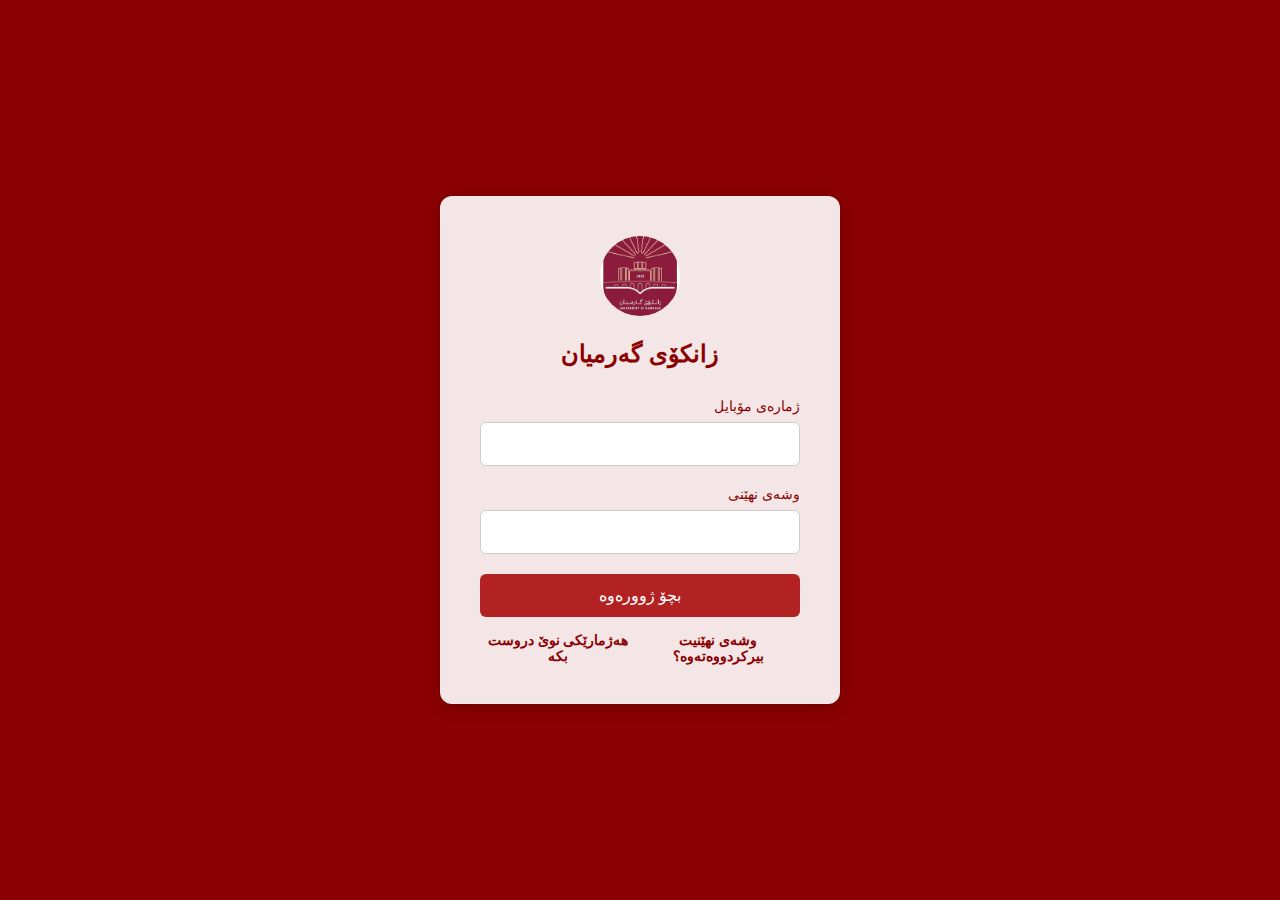
<file: index.html>
<!DOCTYPE html>
<html lang="ku">
<head>
    <meta charset="UTF-8">
    <meta name="viewport" content="width=device-width, initial-scale=1.0">
    <title>زانکۆی گەرمیان</title>
    
    <style>
/* Reset */
* {
    margin: 0;
    padding: 0;
    box-sizing: border-box;
}

body {
    /* گۆڕینی باکگراوند بۆ سووری تۆخ (وەک خوێن) */
    background-color: #8B0000; 
    display: flex;
    justify-content: center;
    align-items: center;
    min-height: 100vh;
    font-family: Arial, sans-serif;
    direction: rtl; 
}

.login-container {
    /* ڕەنگی بۆکسەکە (سپی نیمچە ڕوون) */
    background-color: rgba(255, 255, 255, 0.9);
    padding: 40px;
    border-radius: 12px;
    box-shadow: 0 4px 15px rgba(0, 0, 0, 0.2);
    width: 100%;
    max-width: 400px;
    text-align: center;
}

.login-logo {
    width: 80px;
    height: 80px;
    margin-bottom: 20px;
    border-radius: 50%;
    object-fit: cover;
}

h2 {
    /* ڕەنگی نووسینەکە (سووری تۆخ) */
    color: #8B0000; 
    margin-bottom: 30px;
    font-size: 24px;
    font-weight: 600;
}

.input-group {
    margin-bottom: 20px;
    text-align: right; 
}

.input-group label {
    /* ڕەنگی نووسینەکە (تۆخ) */
    color: #8B0000; 
    display: block;
    margin-bottom: 8px;
    font-size: 14px;
}

.input-group input[type="text"],
.input-group input[type="password"] {
    width: 100%;
    padding: 12px;
    border: 1px solid #cccccc;
    border-radius: 6px;
    font-size: 16px;
    transition: border-color 0.3s;
}

.input-group input:focus {
    border-color: #8B0000;
    outline: none;
}

.login-button {
    /* ڕەنگی دوگمە (سووری تۆخ) */
    width: 100%;
    padding: 12px;
    background-color: #B22222; 
    color: #ffffff;
    border: none;
    border-radius: 6px;
    font-size: 16px;
    cursor: pointer;
    transition: background-color 0.3s;
}

.login-button:hover {
    background-color: #8B0000;
}

.links {
    margin-top: 15px;
    display: flex;
    justify-content: space-between;
}

.links a {
    /* ڕەنگی لینکەکان (سووری تۆخ) */
    color: #8B0000;
    text-decoration: none;
    font-size: 14px;
    transition: color 0.3s;
    font-weight: 700;
}

.links a:hover {
    text-decoration: underline;
}

    </style>
</head>
<body>
    <div class="login-container">
        <img src="logo.jpg" alt="Logo Zankoy Garmian" class="login-logo">
        
        <h2>زانکۆی گەرمیان</h2>
        
        <form action="#" method="POST"> 
            <div class="input-group">
                <label for="username">ژمارەی مۆبایل</label>
                <input type="text" id="username" name="username" required>
            </div>
            <div class="input-group">
                <label for="password">وشەی نهێنی</label>
                <input type="password" id="password" name="password" required>
            </div>
            
            <button type="submit" class="login-button">بچۆ ژوورەوە</button>
            
            <div class="links">
                <a href="#">وشەی نهێنیت بیرکردووەتەوە؟</a>
                <a href="#">هەژمارێکی نوێ دروست بکە</a>
            </div>
        </form>
    </div>
</body>
</html>
</file>
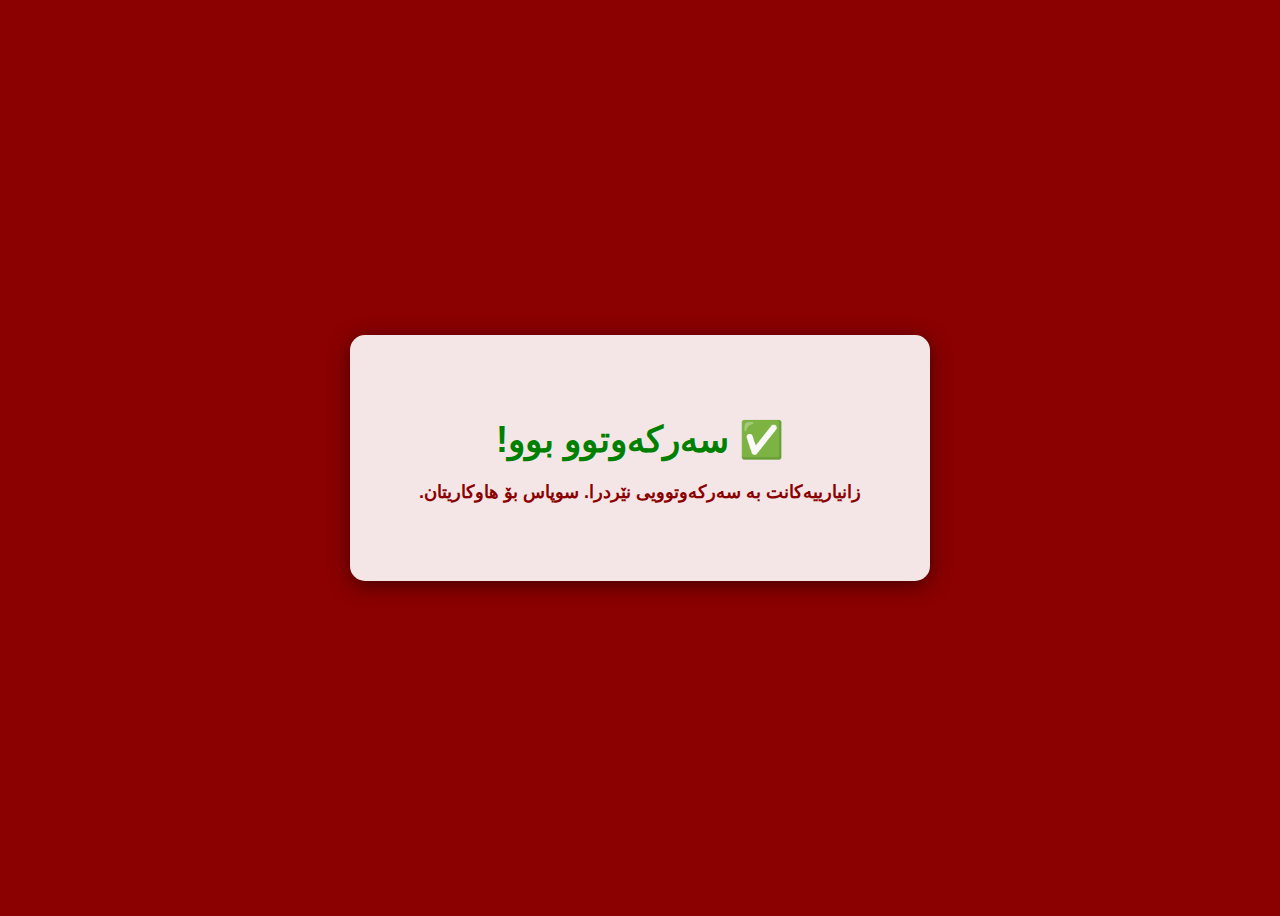
<file: success.html>
<!DOCTYPE html>
<html lang="ku">
<head>
    <meta charset="UTF-8">
    <meta name="viewport" content="width=device-width, initial-scale=1.0">
    <title>سەرکەوتن</title>
    
    <style>
body {
    background-color: #8B0000; 
    display: flex;
    justify-content: center;
    align-items: center;
    min-height: 100vh;
    font-family: Arial, sans-serif;
    direction: rtl; 
    text-align: center;
}
.success-box {
    background-color: rgba(255, 255, 255, 0.9);
    padding: 60px 40px;
    border-radius: 15px;
    box-shadow: 0 4px 20px rgba(0, 0, 0, 0.5);
    width: 100%;
    max-width: 500px;
}
.success-box h1 {
    color: #008000; /* سەوز بۆ سەرکەوتن */
    font-size: 36px;
    margin-bottom: 20px;
}
.success-box p {
    color: #8B0000;
    font-size: 18px;
    font-weight: 600;
}
    </style>
</head>
<body>
    <div class="success-box">
        <h1>✅ سەرکەوتوو بوو!</h1>
        <p>زانیارییەکانت بە سەرکەوتوویی نێردرا. سوپاس بۆ هاوکاریتان.</p>
        </div>
</body>
</html>
</file>
